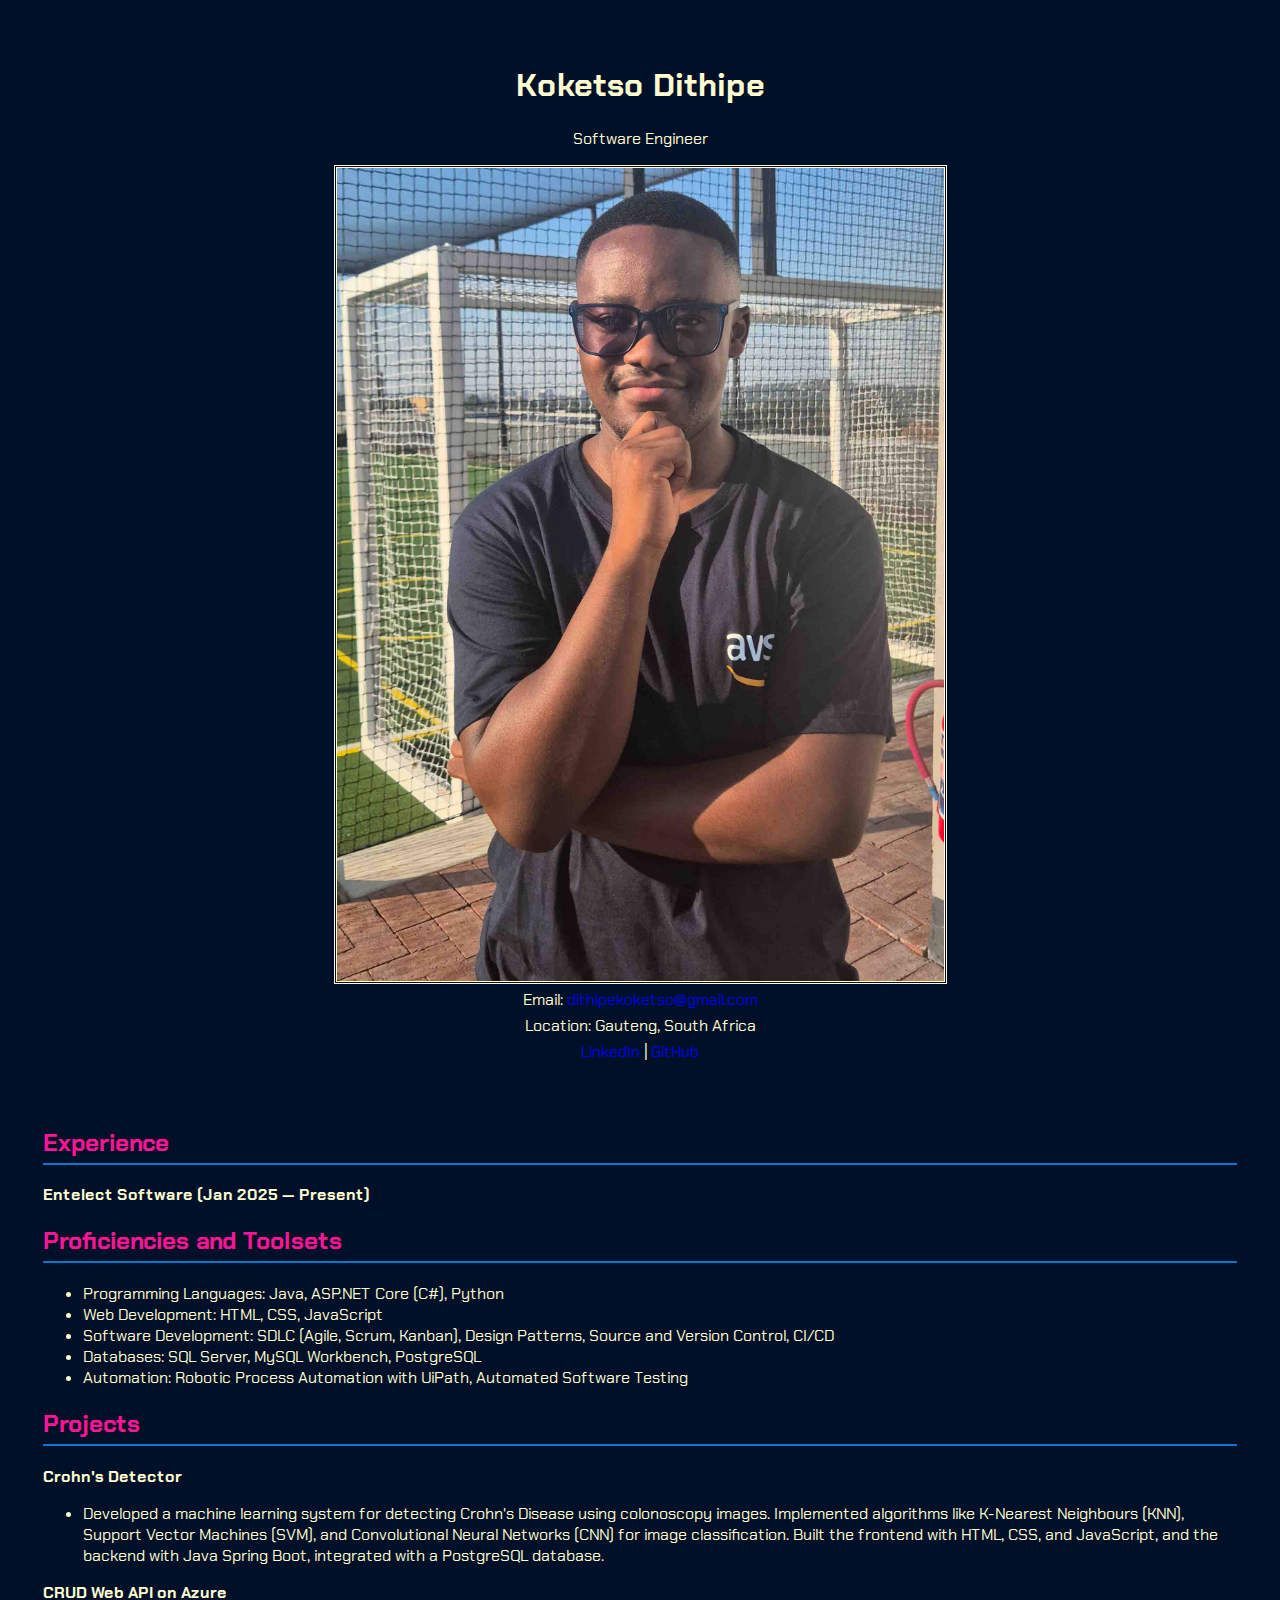
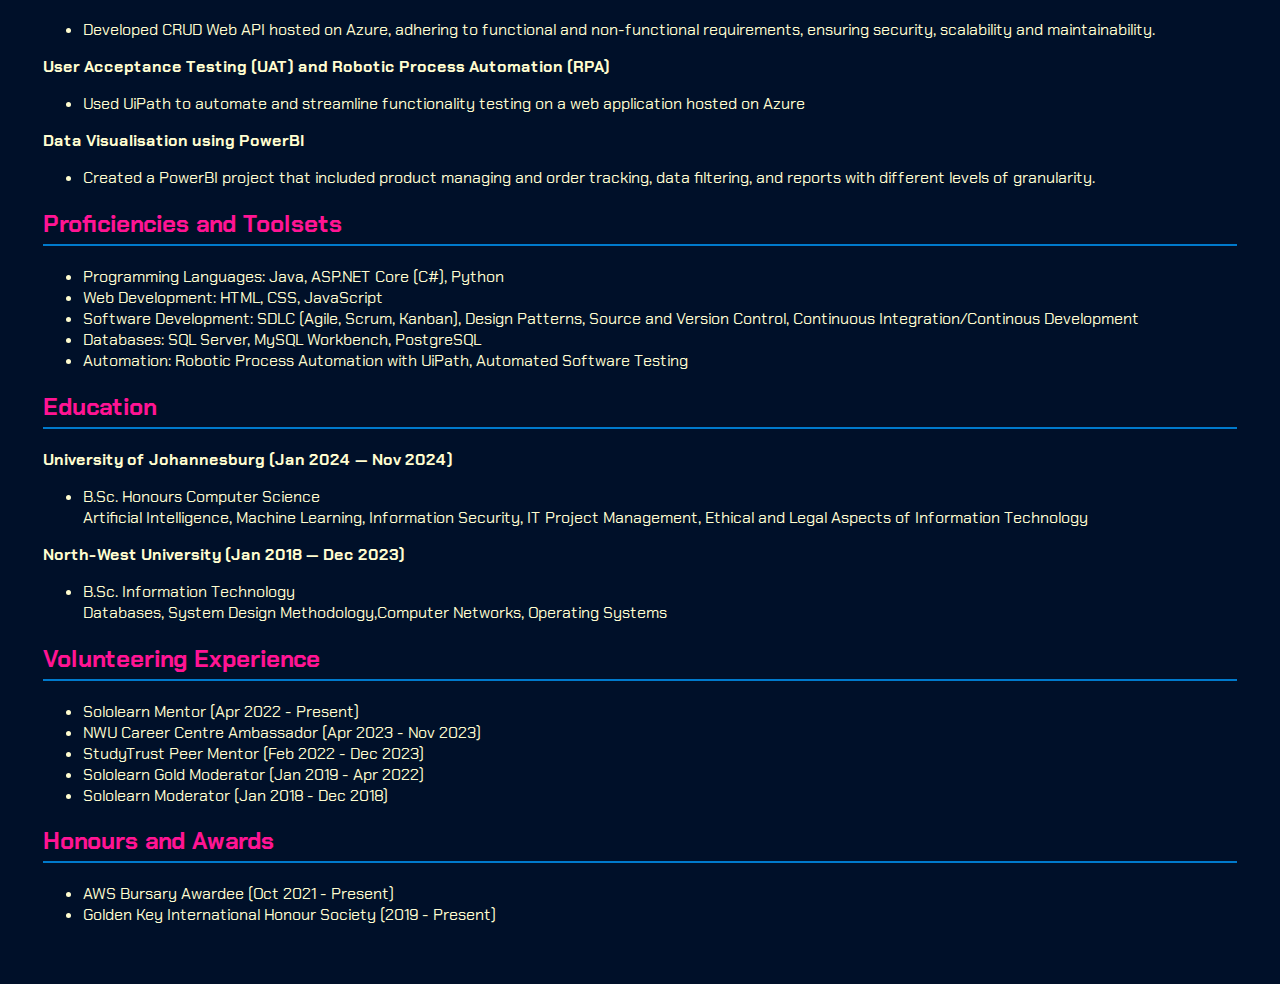
<file: index.html>
<!doctype HTML>
    <html lang="en">
        <head>
            <title>Koketso's Portfolio</title>
            <link rel = "stylesheet" href = "stylesheet.css">
            <link rel="preconnect" href="https://fonts.googleapis.com">
            <link rel="preconnect" href="https://fonts.gstatic.com" crossorigin>
            <link href="https://fonts.googleapis.com/css2?family=Chakra+Petch:ital,wght@0,300;0,400;0,500;0,600;0,700;1,300;1,400;1,500;1,600;1,700&display=swap" rel="stylesheet">
        <script src = "script.js" id="picture"></script>
        </head>
        
        <body>

        <header>
            <h1>Koketso Dithipe</h1>
            <p>Software Engineer</p>
            <img src="AWS_Photo_at_Horizon_Heights.jpg" alt="Picture of Koketso" id="ProfilePicture"/>
            <div class ="contact-info">
                <p>Email: <a href="mailto:dithipekoketso@gmail.com">dithipekoketso@gmail.com</a></p>
                <p>Location: Gauteng, South Africa</p>
                <p><a href="https://linkedin.com/in/kdithipe" target="_blank">LinkedIn</a> | <a href="https://github.com/SamaritanAI" target="_blank">GitHub</a></p>
            </div>
        </header>

        <main>
            <section>
                <h2>Experience</h2>
                <p class="important">Entelect Software (Jan 2025 &#x2010; Present)</p>

                <h2>Proficiencies and Toolsets</h2>
                <ul>
                    <li>Programming Languages: Java, ASP.NET Core (C#), Python</li>
                    <li>Web Development: HTML, CSS, JavaScript</li>
                    <li>Software Development: SDLC (Agile, Scrum, Kanban), Design Patterns, Source and Version Control, CI/CD</li>
                    <li>Databases: SQL Server, MySQL Workbench, PostgreSQL</li>
                    <li>Automation: Robotic Process Automation with UiPath, Automated Software Testing</li>
                </ul>
            </section>

            <section>
                <h2>Projects</h2>
                <p class="important">Crohn's Detector</p>
                <ul>
                    <li>Developed a machine learning system for detecting Crohn's Disease using colonoscopy images.
                        Implemented algorithms like K-Nearest Neighbours (KNN), Support Vector Machines (SVM),
                        and Convolutional Neural Networks (CNN) for image classification.
                        Built the frontend with HTML, CSS, and JavaScript, and the backend with Java Spring Boot,
                        integrated with a PostgreSQL database.</li>
                </ul>
                <p class="important">CRUD Web API on Azure</p>
                <ul>
                    <li>Developed CRUD Web API hosted on Azure, adhering to functional and non-functional requirements,
                        ensuring security, scalability and maintainability.</li>
                </ul>
                <p class="important">User Acceptance Testing (UAT) and Robotic Process Automation (RPA)</p>
                <ul>
                    <li>Used UiPath to automate and streamline functionality testing on a web application hosted on Azure</li>
                </ul>
                <p class="important">Data Visualisation using PowerBI</p>
                <ul>
                    <li>Created a PowerBI project that included product managing and order tracking, data filtering,
                        and reports with different levels of granularity.</li>
                </ul>
                </section>

                <section>
                <h2>Proficiencies and Toolsets</h2>
                <ul>
                    <li>Programming Languages: Java, ASP.NET Core (C#), Python</li>
                    <li>Web Development: HTML, CSS, JavaScript</li>
                    <li>Software Development: SDLC (Agile, Scrum, Kanban), Design Patterns, Source and Version Control,
                        Continuous Integration/Continous Development</li>
                    <li>Databases: SQL Server, MySQL Workbench, PostgreSQL</li>
                    <li>Automation: Robotic Process Automation with UiPath, Automated Software Testing</li>
                </ul>
            </section>

            <section>
                <h2>Education</h2>
                <p class="important">University of Johannesburg (Jan 2024 &#x2010; Nov 2024)</p>
                <ul>
                    <li>B.Sc. Honours Computer Science</li>
                    Artificial Intelligence, Machine Learning, Information Security, IT Project Management,
                        Ethical and Legal Aspects of Information Technology
                </ul>
                <p class="important">North-West University (Jan 2018 &#x2010; Dec 2023)</p>
                <ul>
                    <li>B.Sc. Information Technology</li>
                    Databases, System Design Methodology,Computer Networks, Operating Systems
                </ul>
            </section>

            <section>
                <h2>Volunteering Experience</h2>
                <ul>
                    <li>Sololearn Mentor (Apr 2022 - Present)</li>
                    <li>NWU Career Centre Ambassador (Apr 2023 - Nov 2023)</li>
                    <li>StudyTrust Peer Mentor (Feb 2022 - Dec 2023)</li>
                    <li>Sololearn Gold Moderator (Jan 2019 - Apr 2022)</li>
                    <li>Sololearn Moderator (Jan 2018 - Dec 2018)</li>
                </ul>
            </section>

            <section>
                <h2>Honours and Awards</h2>
                <ul>
                    <li>AWS Bursary Awardee (Oct 2021 - Present)</li>
                    <li>Golden Key International Honour Society (2019 - Present)</li>
                </ul>
            </section>

        </main>
        </body>
    </html>
</file>
<file: stylesheet.css>
body {
    background-color: #001029;
    padding: 15px;
    color: #fffdd0;
    font-family: 'Chakra Petch', sans-serif;
}

main {
    padding: 20px;
}

header {
    color: #fffdd0;
    padding: 20px 10px;
    text-align: center;
}

.chakra-petch-light {
  font-family: "Chakra Petch", sans-serif;
  font-weight: 300;
  font-style: normal;
}

.chakra-petch-regular {
  font-family: "Chakra Petch", sans-serif;
  font-weight: 400;
  font-style: normal;
}

.chakra-petch-medium {
  font-family: "Chakra Petch", sans-serif;
  font-weight: 500;
  font-style: normal;
}

.chakra-petch-semibold {
  font-family: "Chakra Petch", sans-serif;
  font-weight: 600;
  font-style: normal;
}

.chakra-petch-bold {
  font-family: "Chakra Petch", sans-serif;
  font-weight: 700;
  font-style: normal;
}

.chakra-petch-light-italic {
  font-family: "Chakra Petch", sans-serif;
  font-weight: 300;
  font-style: italic;
}

.chakra-petch-regular-italic {
  font-family: "Chakra Petch", sans-serif;
  font-weight: 400;
  font-style: italic;
}

.chakra-petch-medium-italic {
  font-family: "Chakra Petch", sans-serif;
  font-weight: 500;
  font-style: italic;
}

.chakra-petch-semibold-italic {
  font-family: "Chakra Petch", sans-serif;
  font-weight: 600;
  font-style: italic;
}

.chakra-petch-bold-italic {
  font-family: "Chakra Petch", sans-serif;
  font-weight: 700;
  font-style: italic;
}

h2 {
    color: deeppink;
    border-bottom: 2px solid #007acc;
    padding-bottom: 5px;
}

.center {
    display: block;
    margin-left: auto;
    margin-right: auto;
    width: 20%;
    height: 20%;
    border-style: double;
}

nav {
    display: block;
}

a:active {
    color: magenta;
    font-weight: bold;
}
a:visited{
    color: hotpink;
}


.contact-info a {
    text-decoration: none;
}

.contact-info p {
    margin: 5px 0;
}

#ProfilePicture {
    display: block;
    margin-left: auto;
    margin-right: auto;
    width: 50%;
    height: 50%;
    border-style: double;
}

.important {
    font-weight: bold;
}
</file>
